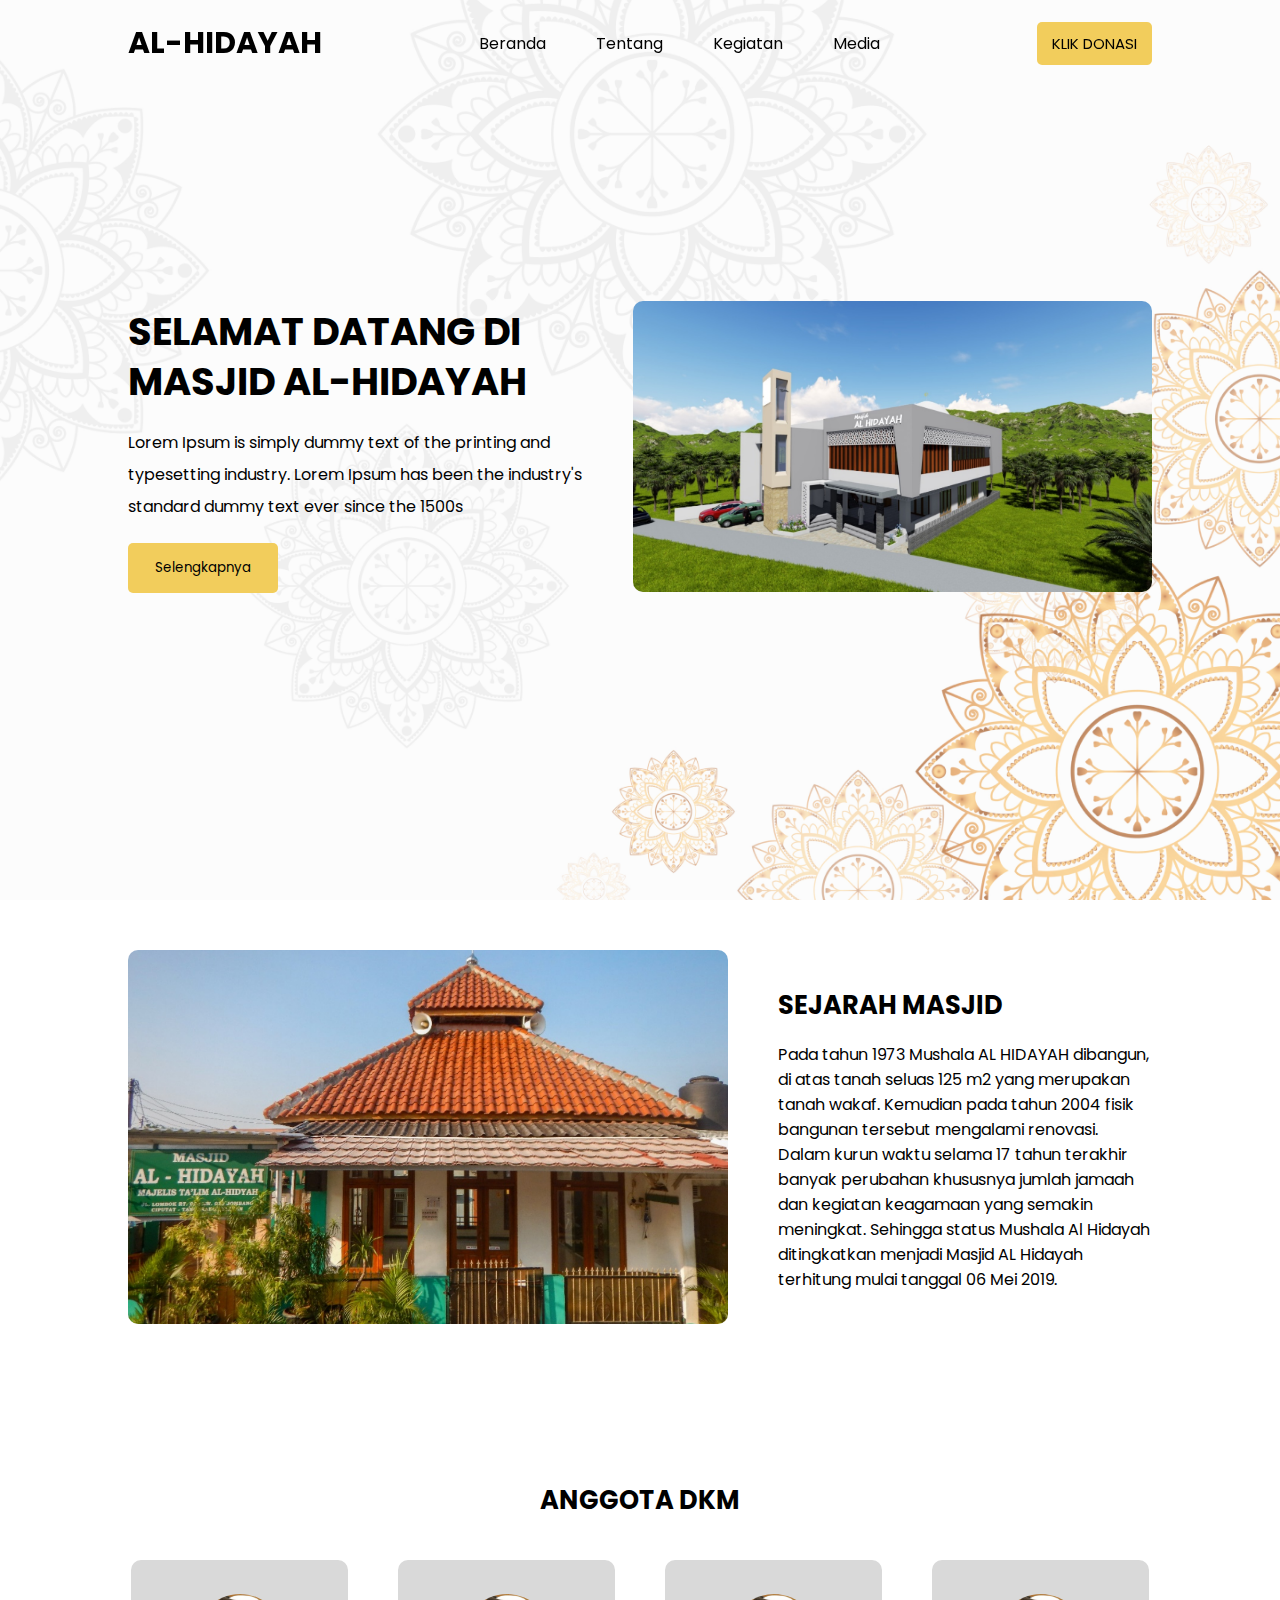
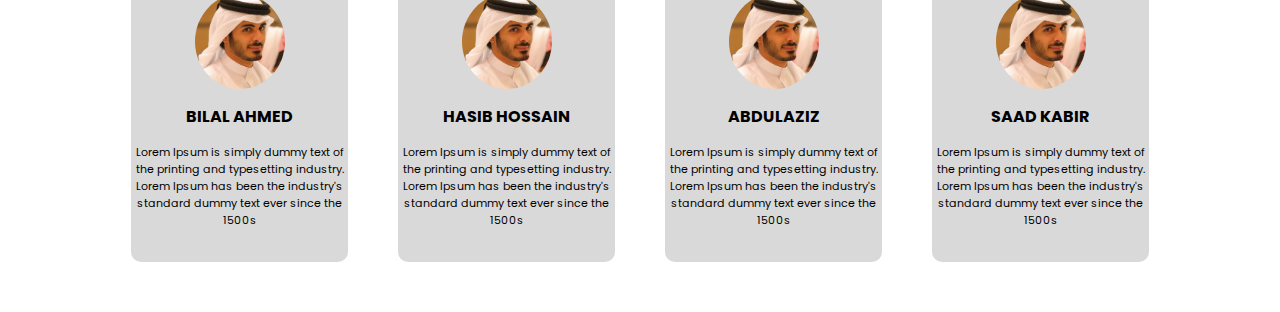
<file: Landing-page/index.html>
<!DOCTYPE html>
<html lang="en">

<head>
    <meta charset="UTF-8">
    <meta http-equiv="X-UA-Compatible" content="IE=edge">
    <meta name="viewport" content="width=device-width, initial-scale=1.0">
    <link rel="stylesheet" href="../style.css">
    <link rel="stylesheet" href="https://cdnjs.cloudflare.com/ajax/libs/font-awesome/6.4.0/css/all.min.css"
        integrity="sha512-iecdLmaskl7CVkqkXNQ/ZH/XLlvWZOJyj7Yy7tcenmpD1ypASozpmT/E0iPtmFIB46ZmdtAc9eNBvH0H/ZpiBw=="
        crossorigin="anonymous" referrerpolicy="no-referrer" />
    <link rel="preconnect" href="https://fonts.googleapis.com" />
    <link rel="preconnect" href="https://fonts.gstatic.com" crossorigin />
    <link href="https://fonts.googleapis.com/css2?family=Poppins:wght@100;200;300;400;600;700&display=swap"
        rel="stylesheet" />
    <title>Landing Page | Masjid Al-hidayah</title>
</head>

<body>
    <header>
        <!-- navbar start -->
        <div class="navbar">
            <div class="container">
                <div class="box-navbar">
                    <div class="logo">
                        <h1>AL-HIDAYAH</h1>
                    </div>
                    <ul class="menu">
                        <li><a href="#">Beranda</a></li>
                        <li><a href="#">Tentang</a></li>
                        <li><a href="#">Kegiatan</a></li>
                        <li><a href="#">Media</a></li>
                        <li class="active"><a href="#">KLIK DONASI</a></li>
                    </ul>
                    <a href="#" class="donasi">KLIK DONASI</a>
                    <div class="menu-bar">
                        <i class="fa-solid fa-bars"></i>
                    </div>
                </div>
            </div>
        </div>
        <!-- navbar end -->
        
        <!-- hero start -->
        <div class="hero">
            <div class="container">
                <div class="box-hero">
                    <div class="box">
                        <h1>SELAMAT DATANG DI MASJID AL-HIDAYAH</h1>
                        <p>Lorem Ipsum is simply dummy text of the printing and typesetting industry. Lorem Ipsum has
                            been the industry's standard dummy text ever since the 1500s</p>
                            <button>Selengkapnya</button>
                        </div>
                        <div class="box">
                            <img src="../Assets/Bangunan_baru.png" alt="">
                        </div>
                    </div>
                </div>
            </div>
        <!-- hero end -->
    </header>

     <!-- sejarah start -->
     <div class="sejarah">
        <div class="container">
            <div class="box-sejarah">
                <div class="box">
                    <img src="../Assets/Bangunan_dulu.png" alt="">
                </div>
                <div class="box">
                    <h1>SEJARAH MASJID</h1>
                    <p>Pada tahun 1973 Mushala AL HIDAYAH dibangun, di atas tanah seluas 125 m2 yang merupakan tanah wakaf. Kemudian pada tahun 2004 fisik bangunan tersebut mengalami renovasi. Dalam kurun waktu selama 17 tahun terakhir banyak perubahan khususnya jumlah jamaah dan kegiatan keagamaan yang semakin meningkat. Sehingga status Mushala Al Hidayah ditingkatkan menjadi Masjid AL Hidayah terhitung mulai tanggal 06 Mei 2019.
                    </p>
                </div>
            </div>
            <h1>ANGGOTA DKM</h1>
            <div class="box-dkm">
                <div class="box1-dkm">
                    <img src="../Assets/Qatari prince.png" alt="">
                    <h4>BILAL AHMED</h4>
                    <p>Lorem Ipsum is simply dummy text of the printing and typesetting industry. Lorem Ipsum has been the industry's standard dummy text ever since the 1500s</p>
                </div>
                <div class="box1-dkm">
                    <img src="../Assets/Qatari prince.png" alt="">
                    <h4>HASIB HOSSAIN</h4>
                    <p>Lorem Ipsum is simply dummy text of the printing and typesetting industry. Lorem Ipsum has been the industry's standard dummy text ever since the 1500s</p>
                </div>
                <div class="box1-dkm">
                    <img src="../Assets/Qatari prince.png" alt="">
                    <h4>ABDULAZIZ</h4>
                    <p>Lorem Ipsum is simply dummy text of the printing and typesetting industry. Lorem Ipsum has been the industry's standard dummy text ever since the 1500s</p>
                </div>
                <div class="box1-dkm">
                    <img src="../Assets/Qatari prince.png" alt="">
                    <h4>SAAD KABIR</h4>
                    <p>Lorem Ipsum is simply dummy text of the printing and typesetting industry. Lorem Ipsum has been the industry's standard dummy text ever since the 1500s</p>
                </div>
            </div>
        </div>
        
     </div>
    <!-- sejarah end -->

    <script src="../main.js"></script>
</body>

</html>
</file>
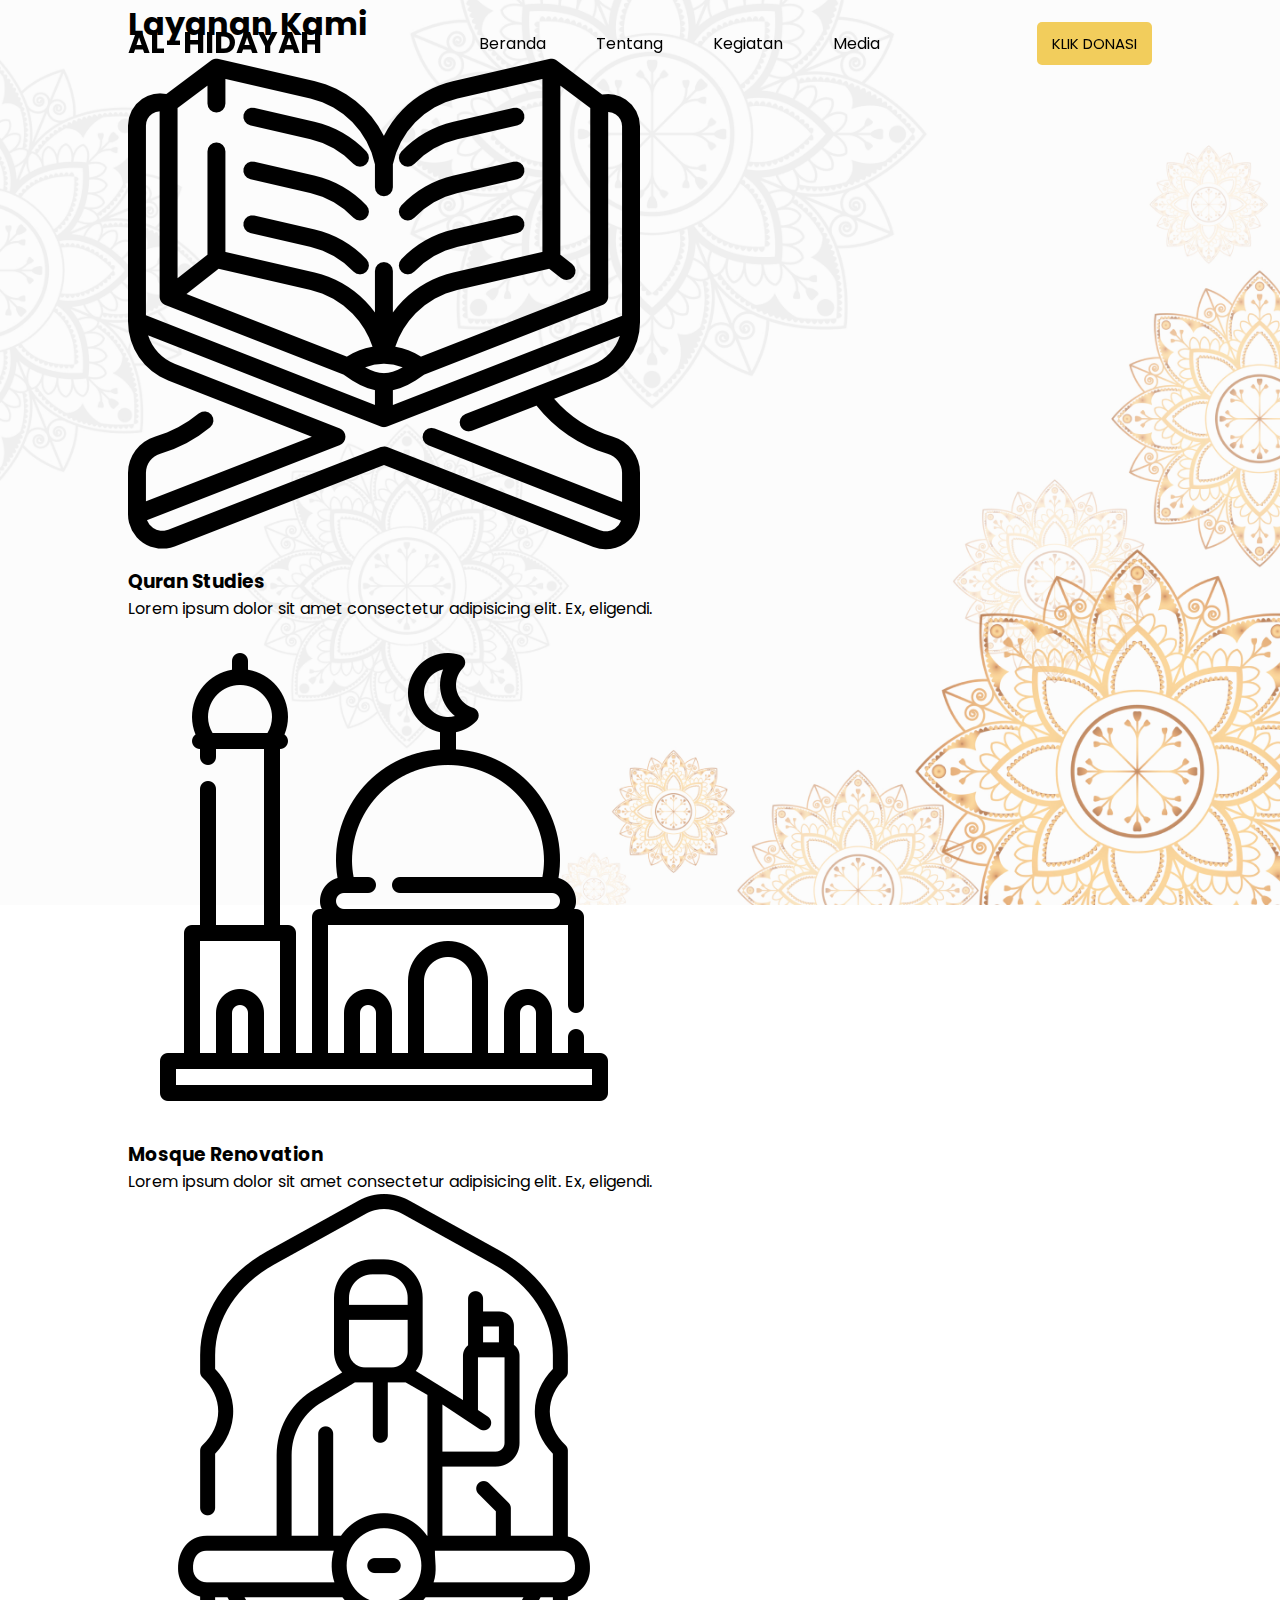
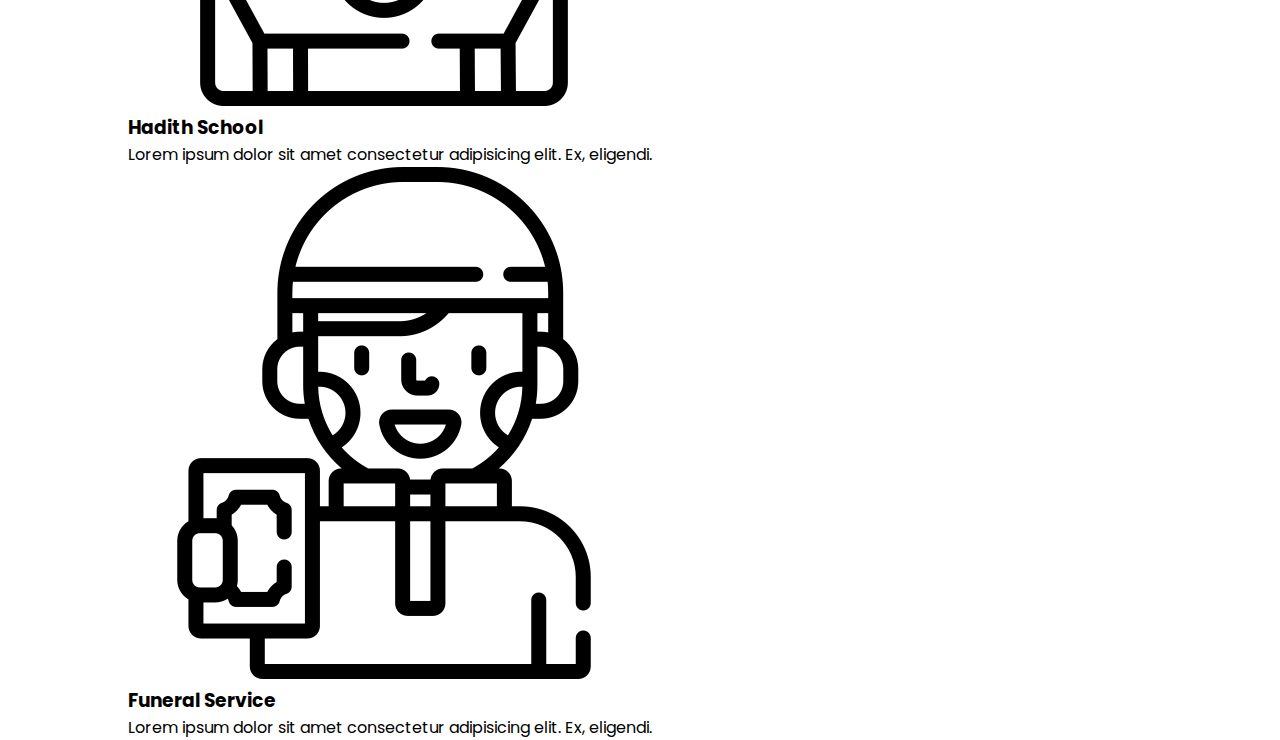
<file: Kegiatan-page/kegiatan.html>
<!DOCTYPE html>
<html lang="en">

<head>
    <meta charset="UTF-8">
    <meta http-equiv="X-UA-Compatible" content="IE=edge">
    <meta name="viewport" content="width=device-width, initial-scale=1.0">
    <link rel="stylesheet" href="../style.css">
    <link rel="stylesheet" href="https://cdnjs.cloudflare.com/ajax/libs/font-awesome/6.4.0/css/all.min.css"
        integrity="sha512-iecdLmaskl7CVkqkXNQ/ZH/XLlvWZOJyj7Yy7tcenmpD1ypASozpmT/E0iPtmFIB46ZmdtAc9eNBvH0H/ZpiBw=="
        crossorigin="anonymous" referrerpolicy="no-referrer" />
    <link rel="preconnect" href="https://fonts.googleapis.com" />
    <link rel="preconnect" href="https://fonts.gstatic.com" crossorigin />
    <link href="https://fonts.googleapis.com/css2?family=Poppins:wght@100;200;300;400;600;700&display=swap"
        rel="stylesheet" />
    <title>Kegiatan Page | Masjid Al-hidayah</title>
</head>

<body>
    <header>
        <!-- navbar start -->
        <div class="navbar">
            <div class="container">
                <div class="box-navbar">
                    <div class="logo">
                        <h1>AL-HIDAYAH</h1>
                    </div>
                    <ul class="menu">
                        <li><a href="#">Beranda</a></li>
                        <li><a href="#">Tentang</a></li>
                        <li><a href="#">Kegiatan</a></li>
                        <li><a href="#">Media</a></li>
                        <li class="active"><a href="#">KLIK DONASI</a></li>
                    </ul>
                    <a href="#" class="donasi">KLIK DONASI</a>
                    <div class="menu-bar">
                        <i class="fa-solid fa-bars"></i>
                    </div>
                </div>
            </div>
        </div>
        <!-- navbar end -->
        
        <!-- service start -->
        <div class="service">
            <div class="container">
                <h1>Layanan Kami</h1>
                <div class="box-service">
                    <div class="box">
                        <img src="../icon/koran.png" alt="">
                        <div class="description">
                            <h3>Quran Studies</h3>
                            <p>Lorem ipsum dolor sit amet consectetur adipisicing elit. Ex, eligendi.</p>
                        </div>
                    </div>
                    <div class="box">
                        <img src="../icon/mosque.png" alt="">
                        <div class="description">
                            <h3>Mosque Renovation</h3>
                            <p>Lorem ipsum dolor sit amet consectetur adipisicing elit. Ex, eligendi.</p>
                        </div>
                    </div>
                    <div class="box">
                        <img src="../icon/muslim.png" alt="">
                        <div class="description">
                            <h3>Hadith School</h3>
                            <p>Lorem ipsum dolor sit amet consectetur adipisicing elit. Ex, eligendi.</p>
                        </div>
                    </div>
                    <div class="box">
                        <img src="../icon/muslim (2).png" alt="">
                        <div class="description">
                            <h3>Funeral Service</h3>
                            <p>Lorem ipsum dolor sit amet consectetur adipisicing elit. Ex, eligendi.</p>
                        </div>
                    </div>
                </div>
            </div>
        </div>
        <!-- service end -->
    </header>

</body>
</file>
<file: style.css>
* {
    margin: 0;
    padding: 0;
    box-sizing: border-box;
    font-family: "Poppins", sans-serif;
    scroll-behavior: smooth;
}

/* navbar style start */

header {
    background-image: url(../Assets/background.png);
    background-size: cover;
    background-position: center;
    background-repeat: no-repeat;
    background-attachment: fixed;
}

.navbar {
    padding: 20px 0 20px 0;
    position: fixed;
    width: 100%;
    transition: all .3s ease-in-out;
}

.scrolling-active {
    background-color: #F2CD5C;
    padding: 30px 0 30px 0;
}

.container {
    width: 80%;
    margin-inline: auto;
}

.box-navbar {
    display: flex;
    justify-content: space-between;
    align-items: center;
}

.logo > h1 {
    font-size: 30px;
}

.menu {
    display: flex;
    column-gap: 50px;
}

.menu > li {
    list-style-type: none;
}

.menu > li > a {
    text-decoration: none;
    color: black;
}

.active {
    display: none;
}

.menu > li > a:hover {
    transition: all .3s ease-in-out;
    color: #F2CD5C;
}

.donasi {
    text-decoration: none;
    font-size: 15px;
    color: black;
    background-color: #F2CD5C;
    padding: 10px 15px 10px 15px;
    border-radius: 5px;
}

.donasi:hover {
    transition: all .3s ease-in-out;
    background-color: #c5a74b;
}

.menu-bar {
    display: none;
    font-size: 24px;
}
/* navbar style end */

/* hero style start */
.hero {
    display: flex;
    align-items: center;
    width: 100%;
    min-height: 100vh;
}

.box-hero {
    display: flex;
    justify-content: space-between;
    align-items: center;
    column-gap: 50px;
}

.box-hero > .box:nth-child(1) > h1 {
    font-size: 3vw;
    line-height: 1.3;
    margin-bottom: 20px;
}

.box-hero > .box:nth-child(1) > p {
    line-height: 2;
    margin-bottom: 20px;
}

.box-hero > .box:nth-child(1) > button {
    width: 150px;
    height: 50px;
    background-color: #F2CD5C;
    border: none;
    border-radius: 5px;
    cursor: pointer;
}

.box-hero > .box:nth-child(1) > button:hover {
    background-color: #c5a74b;
    transition: all .3s ease-in-out;
}

.box-hero > .box:nth-child(2) > img {
    width: 100%;
    border-radius: 10px;
}
/* hero style end */

/* sejarah style start */
.sejarah {
    display: flex;
    align-items: center;
    width: 100%;
    min-height: 100vh;
    margin-top: 50px;
}

.box-sejarah {
    display: flex;
    justify-content: space-between;
    align-items: center;
    column-gap: 50px;
}

.box-sejarah > .box:nth-child(1) > img {
    width: 600px;
    border-radius: 10px;
}

.box-sejarah > .box:nth-child(2) > h1 {
    font-size: 2vw;
    line-height: 1.3;
    margin-bottom: 20px;
}

.sejarah > .container > h1 {
    text-align: center;
    font-size: 2vw;
    margin-top: 150px;
    margin-bottom: 40px;
}

.box-dkm {
    display: flex;
    justify-content: center;
    align-items: center;
    column-gap: 50px;
    margin-bottom: 50px;
}

.box1-dkm {
    display: flex;
    flex-direction: column;
    justify-content: center;
    align-items: center;
    width: 217px;
    height: 302px;
    background-color: #D9D9D9;
    border-radius: 10px;
    row-gap: 15px;
}

.box1-dkm > img {
    width: 90px;
    border-radius: 100%;
}

.box1-dkm > p {
    text-align: center;
    font-size: 11px;
}

.box1-dkm:hover {
    transition: all .3s ease-in-out;
    background-color: #F2CD5C;
}
/* sejarah style end */


@media screen and (max-width: 990px) {
    /* navbar style start */
    .active {
        display: flex;
    }
    
    .donasi {
        display: none;
    }
    
    .menu-bar {
        display: flex;
    }
    
    .menu {
        justify-content: center;
        align-items: center;
        position: absolute;
        flex-direction: column;
        width: 100%;
        height: 200px;
        row-gap: 20px;
        top: 70px;
        right: 50%;
        transform: translateX(50%);
        opacity: 0;
        background-color: #F2CD5C;
    }
    
    .menu-active {
        top: 90px;
        opacity: 1;
        transition: all .3s ease-in-out;
    }

    .box-hero {
        flex-direction: column-reverse;
        text-align: center;
        row-gap: 10px;
    }

    .box:nth-child(1) > p {
        font-size: 14px;
    }

    .box:nth-child(2) > img {
        width: 65vw;
    }
    /* navbar style end */
}

@media screen and (max-width: 575px) {
    /* navbar style start */
    .box:nth-child(1) > h1 {
        font-size: 21px;
    }
    /* navbar style end */
}

@media screen and (max-width: 370px) {
    /* navbar style start */
    .box-hero {
        row-gap: 0;
    }
    /* navbar style end */
}
</file>
